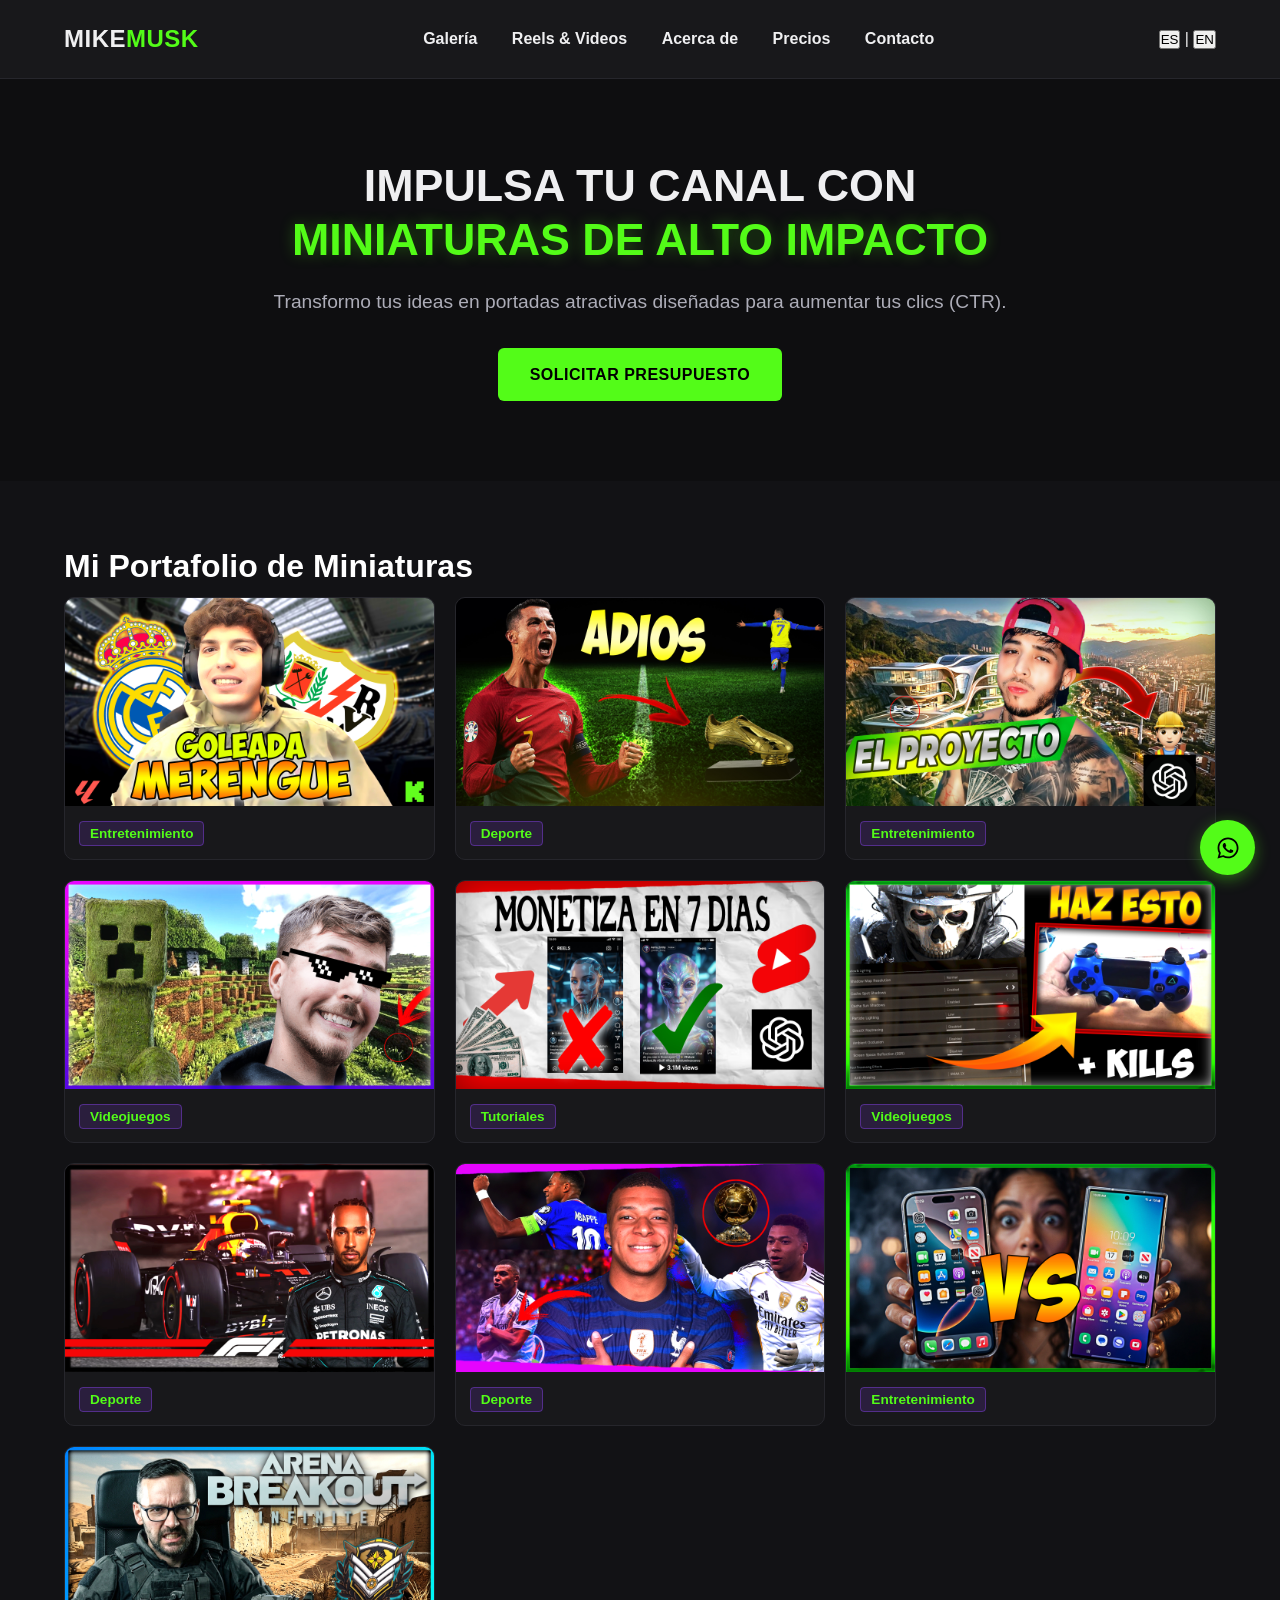
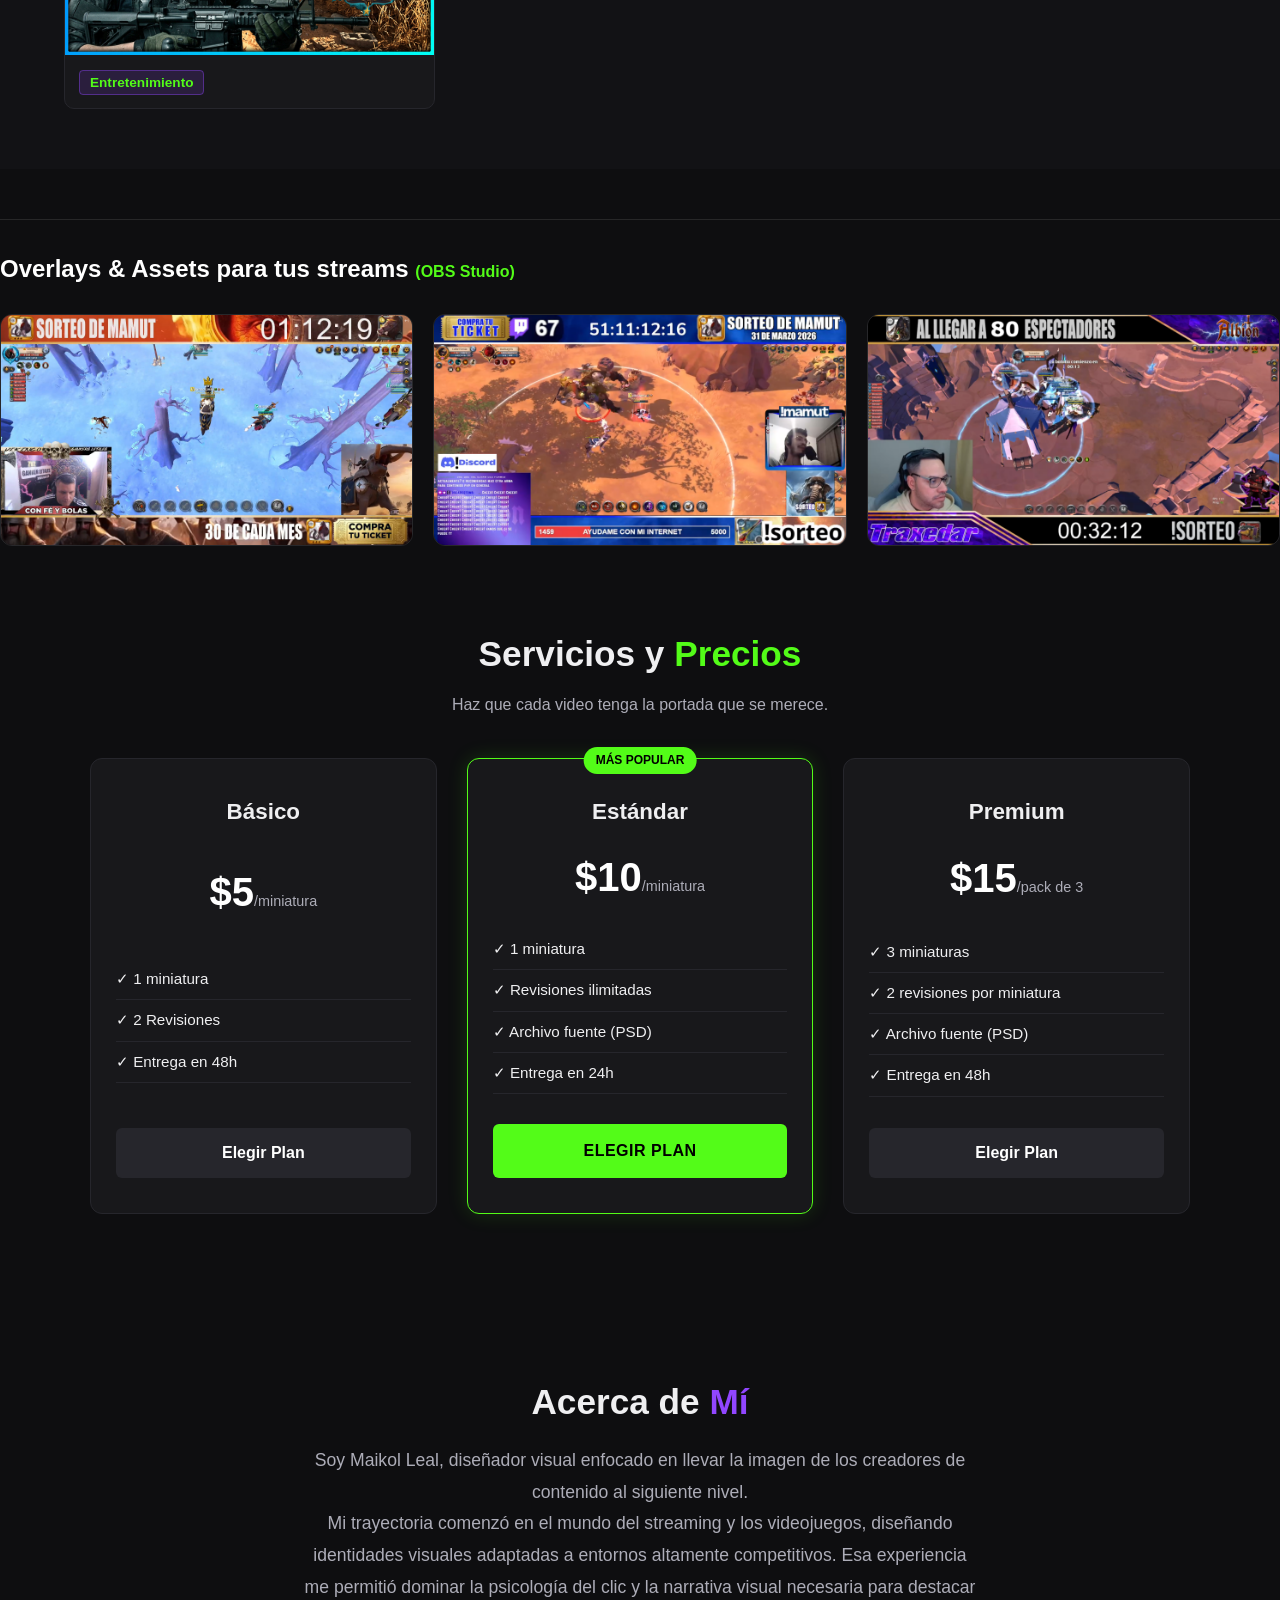
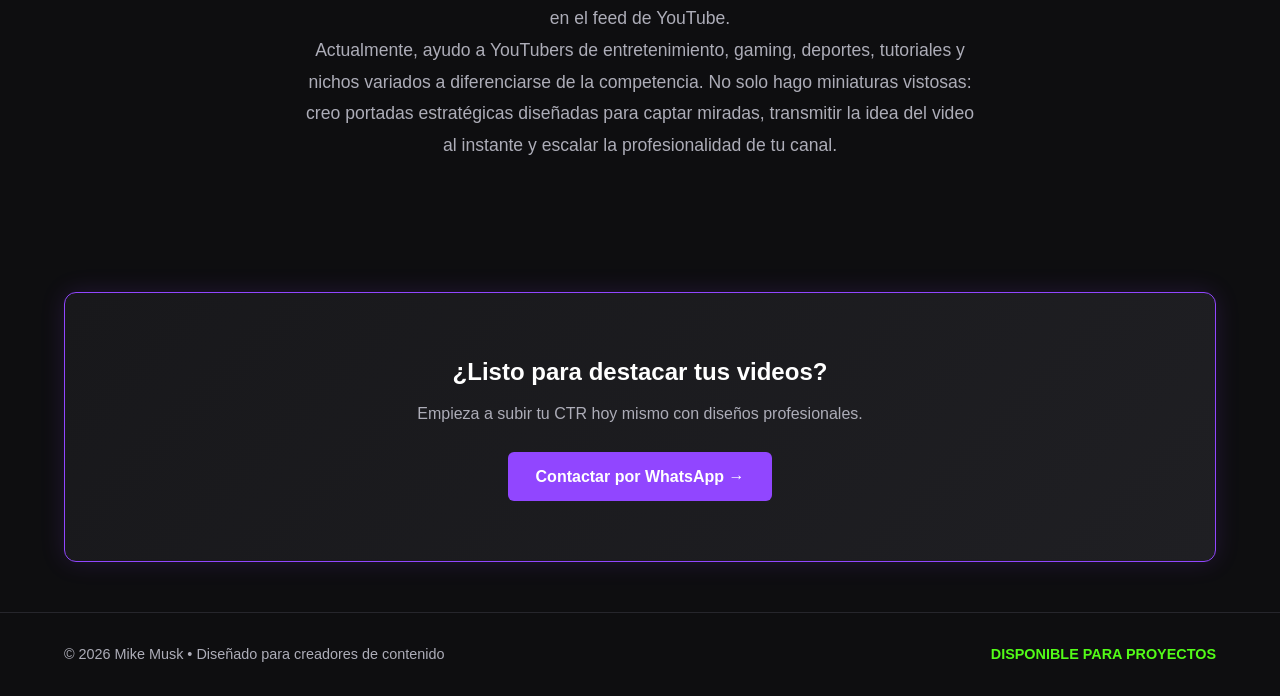
<file: index.html>
<!DOCTYPE html>
<html lang="es">
<head>
  <meta charset="UTF-8">
  <meta name="viewport" content="width=device-width, initial-scale=1.0">
  <title>Mike Musk Portafolio - Diseñador de Miniaturas</title>
  <link rel="stylesheet" href="style.css">
</head>
<body>

  <!-- Encabezado -->
  <header class="header">
    <div class="logo">
      <a href="#">MIKE<span>MUSK</span></a>
    </div>
    <nav class="nav">
  <a href="#galeria" data-i18n="nav-gallery">Galería</a>
  <a href="reels.html" data-i18n="nav-reels">Reels & Videos</a> <!-- Enlace directo a tu nueva página -->
  <a href="#sobre-mi" data-i18n="nav-about">Acerca de</a>
  <a href="#precios" data-i18n="nav-pricing">Precios</a>
  <a href="#contacto" data-i18n="nav-contact">Contacto</a>
</nav>
    <div class="lang-switch">
      <button id="btn-es" class="lang-btn active">ES</button> | 
      <button id="btn-en" class="lang-btn">EN</button>
    </div>
  </header>

  <main>
    <!-- Hero Section -->
    <section class="hero">
      <h1 data-i18n="hero-title">IMPULSA TU CANAL CON <span>MINIATURAS DE ALTO IMPACTO</span></h1>
      <p data-i18n="hero-desc">Transformo tus ideas en portadas atractivas diseñadas para aumentar tus clics (CTR).</p>
      <a href="https://wa.me/573202208789?text=Hola%20Mike,%20quiero%20solicitar%20un%20presupuesto" target="_blank" rel="noopener noreferrer" class="btn-primary" data-i18n="hero-btn">Solicitar presupuesto</a>
    </section>

    <!-- Galería / Portafolio -->
    <section id="galeria" class="portfolio">
      <h2 data-i18n="portfolio-title">Mi Portafolio de Miniaturas</h2>
     
      
      <!-- Contenedor Grid -->
      <div class="grid">
        <!-- Tarjeta 1 -->
        <div class="card">
          <img src="images/davo1.jpg" alt="Miniatura 1" loading="lazy">
          <div class="card-info">
            <span class="tag" data-i18n="tag-entertainment">Entretenimiento</span>

            
          </div>
        </div>

        

        <!-- Tarjeta 2 -->
        <div class="card">
          <img src="images/cr7.jpg" alt="Miniatura 2" loading="lazy">
          <div class="card-info">
            <span class="tag" data-i18n="tag-sports">Deporte</span>
          </div>
        </div>

        <!-- Tarjeta 3 -->
        <div class="card">
          <img src="images/westcol.jpg" alt="Miniatura 3" loading="lazy">
          <div class="card-info">
            <span class="tag" data-i18n="tag-entertainment">Entretenimiento</span>
          </div>
        </div>

        <!-- Tarjeta 4 -->
        <div class="card">
          <img src="images/mrbeast.jpg" alt="Miniatura 4" loading="lazy">
          <div class="card-info">
            <span class="tag" data-i18n="tag-gaming">Videojuegos</span>
          </div>
        </div>

        <!-- Tarjeta 5 -->
        <div class="card">
          <img src="images/monetiza.jpg" alt="Miniatura 5" loading="lazy">
          <div class="card-info">
            <span class="tag">Tutoriales</span>
          </div>
        </div>

        <!-- Tarjeta 6 -->
        <div class="card">
          <img src="images/cod1.jpg" alt="Miniatura 6" loading="lazy">
          <div class="card-info">
            <span class="tag" data-i18n="tag-entertainment">Videojuegos</span>
          </div>
        </div>

        <!-- Tarjeta 7 -->
        <div class="card">
          <img src="images/formula.jpg" alt="Miniatura 7" loading="lazy">
          <div class="card-info">
            <span class="tag" data-i18n="tag-entertainment">Deporte</span>
          </div>
        </div>

        <!-- Tarjeta 8 -->
        <div class="card">
          <img src="images/mbappe.jpg" alt="Miniatura 8" loading="lazy">
          <div class="card-info">
            <span class="tag" data-i18n="tag-entertainment">Deporte</span>
          </div>
        </div>

        <!-- Tarjeta 9 -->
        <div class="card">
          <img src="images/vs.jpg" alt="Miniatura 9" loading="lazy">
          <div class="card-info">
            <span class="tag" data-i18n="tag-entertainment">Entretenimiento</span>
          </div>
        </div>

        <!-- Tarjeta 10 -->
        <div class="card">
          <img src="images/xokas1.jpg" alt="Miniatura 10" loading="lazy">
          <div class="card-info">
            <span class="tag" data-i18n="tag-entertainment">Entretenimiento</span>
          </div>
        </div>
      </div>
    </section>

    <!-- Subsección: Overlays & Assets (1920x1080) -->
    <div class="overlays-container">
      <h3 class="subsection-title">Overlays & Assets para tus streams <span>(OBS Studio)</span></h3>
      
      <div class="grid-overlays">
        <!-- Overlay 1 -->
        <div class="card-overlay">
          <img src="images/overlay1.png" alt="Overlay Twitch / Gaming 1" loading="lazy">
          <div class="card-info">
            <span class="tag">Overlay Streaming</span>
          </div>
        </div>

        <!-- Overlay 2 -->
        <div class="card-overlay">
          <img src="images/overlay2.png" alt="Overlay Twitch / Gaming 2" loading="lazy">
          <div class="card-info">
            <span class="tag">Overlay Streaming</span>
          </div>
        </div>

        <!-- Overlay 3 -->
        <div class="card-overlay">
          <img src="images/overlay3.png" alt="Overlay Twitch / Gaming 3" loading="lazy">
          <div class="card-info">
            <span class="tag">Overlay Streaming</span>
          </div>
        </div>
      </div>
    </div>
    <!-- Sección Precios -->
    <section id="precios" class="pricing-section">
      <h2 data-i18n="pricing-title">Servicios y <span>Precios</span></h2>
      <p data-i18n="pricing-subtitle">Haz que cada video tenga la portada que se merece.</p>
      
      <div class="pricing-grid">
        <!-- Plan Básico -->
        <div class="price-card">
          <h3 data-i18n="plan-basic">Básico</h3>
          <div class="price">$5<span data-i18n="per-thumb">/miniatura</span></div>
          <ul>
            <li data-i18n="basic-f1">✓ 1 miniatura</li>
            <li data-i18n="basic-f2">✓ 2 Revisiones</li>
            <li data-i18n="basic-f3">✓ Entrega en 48h</li>
          </ul>
          <a href="https://wa.me/573202208789?text=Hola%20Mike,%20me%20interesa%20el%20Plan%20B%C3%A1sico%20de%20$5" 
             target="_blank" rel="noopener noreferrer" class="btn-price" data-i18n="select-plan">Elegir Plan</a>
        </div>

        <!-- Plan Estándar (Destacado) -->
        <div class="price-card popular">
          <div class="badge" data-i18n="popular-badge">Más popular</div>
          <h3 data-i18n="plan-standard">Estándar</h3>
          <div class="price">$10<span data-i18n="per-thumb">/miniatura</span></div>
          <ul>
            <li data-i18n="std-f1">✓ 1 miniatura</li>
            <li data-i18n="std-f2">✓ Revisiones ilimitadas</li>
            <li data-i18n="std-f3">✓ Archivo fuente (PSD)</li>
            <li data-i18n="std-f4">✓ Entrega en 24h</li>
          </ul>
          <a href="https://wa.me/573202208789?text=Hola%20Mike,%20me%20interesa%20el%20Plan%20Est%C3%A1ndar%20de%20$10" 
             target="_blank" rel="noopener noreferrer" class="btn-primary" data-i18n="select-plan">Elegir Plan</a>
        </div>

        <!-- Plan Premium -->
        <div class="price-card">
          <h3 data-i18n="plan-premium">Premium</h3>
          <div class="price">$15<span data-i18n="per-pack">/pack de 3</span></div>
          <ul>
            <li data-i18n="prem-f1">✓ 3 miniaturas</li>
            <li data-i18n="prem-f2">✓ 2 revisiones por miniatura</li>
            <li data-i18n="prem-f3">✓ Archivo fuente (PSD)</li>
            <li data-i18n="prem-f4">✓ Entrega en 48h</li>
          </ul>
          <a href="https://wa.me/573202208789?text=Hola%20Mike,%20me%20interesa%20el%20Plan%20Premium%20de%20$15" 
             target="_blank" rel="noopener noreferrer" class="btn-price" data-i18n="select-plan">Elegir Plan</a>
        </div>
      </div>
    </section>

    <!-- Sección Acerca de mí -->
    <section id="sobre-mi" class="about-section">
      <h2 data-i18n="about-title">Acerca de <span>Mí</span></h2>
      <p data-i18n="about-desc-1">Soy Maikol Leal, diseñador visual enfocado en llevar la imagen de los creadores de contenido al siguiente nivel.</p>
      <p data-i18n="about-desc-2">Mi trayectoria comenzó en el mundo del streaming y los videojuegos, diseñando identidades visuales adaptadas a entornos altamente competitivos. Esa experiencia me permitió dominar la psicología del clic y la narrativa visual necesaria para destacar en el feed de YouTube.</p>
      <p data-i18n="about-desc-3">Actualmente, ayudo a YouTubers de entretenimiento, gaming, deportes, tutoriales y nichos variados a diferenciarse de la competencia. No solo hago miniaturas vistosas: creo portadas estratégicas diseñadas para captar miradas, transmitir la idea del video al instante y escalar la profesionalidad de tu canal.</p>
    </section>

    <!-- Banner CTA / Contacto -->
    <section id="contacto" class="cta-banner">
      <h2 data-i18n="cta-title">¿Listo para destacar tus videos?</h2>
      <p data-i18n="cta-desc">Empieza a subir tu CTR hoy mismo con diseños profesionales.</p>
      <a href="https://wa.me/573202208789?text=Hola%20Mike,%20he%20visto%20tu%20portafolio%20y%20me%20encantar%C3%ADa%20trabajar%20contigo%20%F0%9F%91%8B" 
         target="_blank" 
         rel="noopener noreferrer" 
         class="btn-secondary" 
         data-i18n="cta-btn">
         Contactar por WhatsApp →
      </a>
    </section>
  </main>

  <!-- Footer -->
  <footer class="footer">
    <p data-i18n="footer-text">© 2026 Mike Musk • Diseñado para creadores de contenido</p>
    <a href="https://wa.me/573202208789?text=Hola%20Mike,%20estoy%20interesado%20en%20iniciar%20un%20proyecto" target="_blank" rel="noopener noreferrer" data-i18n="footer-cta">DISPONIBLE PARA PROYECTOS</a>
  </footer>

  <!-- Script para la traducción dinámica -->
  <script src="script.js"></script>

  <!-- Botón Flotante de WhatsApp -->
  <a href="https://wa.me/573202208789?text=Hola%20Mike,%20he%20visto%20tu%20portafolio%20y%20me%20encantar%C3%ADa%20trabajar%20contigo%20%F0%9F%91%8B" 
     target="_blank" 
     rel="noopener noreferrer" 
     class="whatsapp-float" 
     aria-label="Contactar por WhatsApp">
    <svg xmlns="http://www.w3.org/2000/svg" viewBox="0 0 448 512" fill="#000000" width="24" height="24">
      <path d="M380.9 97.1C339 55.1 283.2 32 223.9 32c-122.4 0-222 99.6-222 222 0 39.1 10.2 77.3 29.6 111L0 480l117.7-30.9c32.4 17.7 68.9 27 106.1 27h.1c122.3 0 224.1-99.6 224.1-222 0-59.3-25.2-115-67.1-157zm-157 341.6c-33.2 0-65.7-8.9-94-25.7l-6.7-4-69.8 18.3 18.6-68.1-4.4-7c-18.5-29.4-28.2-63.3-28.2-98.2 0-101.7 82.8-184.5 184.6-184.5 49.3 0 95.6 19.2 130.4 54.1 34.8 34.9 56.2 81.2 56.1 130.5 0 101.8-84.9 184.6-186.6 184.6zm101.2-138.2c-5.5-2.8-32.8-16.2-37.9-18-5.1-1.9-8.8-2.8-12.5 2.8-3.7 5.6-14.3 18-17.6 21.8-3.2 3.7-6.5 4.2-12 1.4-32.6-16.3-54-29.1-75.5-66-5.7-9.8 5.7-9.1 16.3-30.3 1.8-3.7.9-6.9-.5-9.7-1.4-2.8-12.5-30.1-17.1-41.2-4.5-10.8-9.1-9.3-12.5-9.5-3.2-.2-6.9-.2-10.6-.2-3.7 0-9.7 1.4-14.8 6.9-5.1 5.6-19.4 19-19.4 46.3 0 27.3 19.9 53.7 22.6 57.4 2.8 3.7 39.1 59.7 94.8 83.8 35.2 15.2 49 16.5 66.6 13.9 10.7-1.6 32.8-13.4 37.4-26.4 4.6-13 4.6-24.1 3.2-26.4-1.3-2.5-5-3.9-10.5-6.6z"/>
    </svg>
  </a>
</body>
</html>
</file>
<file: style.css>
/* Estilos globales */
* {
  box-sizing: border-box;
  margin: 0;
  padding: 0;
  font-family: 'Segoe UI', Inter, Roboto, sans-serif;
}

body {
  background-color: #0e0e10; /* Fondo estilo Twitch/Kick */
  color: #efeff1;
  line-height: 1.6;
}

a {
  color: inherit;
  text-decoration: none;
}

/* Header */
.header {
  display: flex;
  justify-content: space-between;
  align-items: center;
  padding: 20px 5%;
  background: #18181b;
  border-bottom: 1px solid #26262c;
}

.logo a {
  font-size: 1.5rem;
  font-weight: 800;
  letter-spacing: 0.5px;
}

.logo span {
  color: #53fc18; /* Verde Kick */
}

.nav a {
  margin: 0 15px;
  font-weight: 600;
  transition: color 0.3s;
}

.nav a:hover {
  color: #9146ff; /* Violeta Twitch */
}

.lang-switch a.active {
  color: #53fc18;
  font-weight: bold;
}

/* Hero Section */
.hero {
  text-align: center;
  padding: 80px 20px;
  max-width: 850px;
  margin: 0 auto;
}

.hero h1 {
  font-size: 2.8rem;
  font-weight: 900;
  margin-bottom: 20px;
  line-height: 1.2;
}

.hero h1 span {
  color: #53fc18; /* Verde Kick */
  text-shadow: 0 0 15px rgba(83, 252, 24, 0.3);
}

.hero p {
  color: #adadb8;
  font-size: 1.2rem;
  margin-bottom: 30px;
}

.btn-primary {
  display: inline-block;
  padding: 14px 32px;
  background-color: #53fc18; /* Verde Kick */
  color: #000000; /* Texto negro para alto contraste estilo Kick */
  border-radius: 6px;
  font-weight: 800;
  text-transform: uppercase;
  letter-spacing: 0.5px;
  transition: all 0.3s ease;
}

.btn-primary:hover {
  background-color: #44d610;
  box-shadow: 0 0 20px rgba(83, 252, 24, 0.4);
  transform: translateY(-2px);
}

/* Sección Portafolio (Grid) */
.portfolio {
  padding: 60px 5%;
  background-color: #121215;
}

.portfolio h2 {
  font-size: 2rem;
  margin-bottom: 5px;
  color: #ffffff;
}

.portfolio p {
  color: #adadb8;
  margin-bottom: 40px;
}

.grid {
  display: grid;
  grid-template-columns: repeat(auto-fit, minmax(300px, 1fr));
  gap: 25px;
}

.card {
  background: #18181b;
  border-radius: 10px;
  overflow: hidden;
  border: 1px solid #26262c;
  transition: transform 0.3s, border-color 0.3s, box-shadow 0.3s;
}

.card:hover {
  transform: translateY(-5px);
  border-color: #9146ff; /* Violeta Twitch */
  box-shadow: 0 5px 20px rgba(145, 70, 255, 0.25);
}

.card img {
  width: 100%;
  height: auto;
  display: block;
}

.card-info {
  padding: 18px;
}

.card-info h3 {
  font-size: 1.1rem;
  margin-bottom: 10px;
}

.tag {
  font-size: 0.85rem;
  font-weight: 700;
  color: #53fc18; /* Verde Kick */
  background: rgba(145, 70, 255, 0.15); /* Fondo Violeta suave */
  border: 1px solid rgba(145, 70, 255, 0.4);
  padding: 4px 10px;
  border-radius: 4px;
}

/* Banner CTA */
.cta-banner {
  text-align: center;
  padding: 60px 20px;
  background: linear-gradient(135deg, #18181b 0%, #1f1f23 100%);
  border: 1px solid #9146ff;
  margin: 50px 5%;
  border-radius: 12px;
  box-shadow: 0 0 25px rgba(145, 70, 255, 0.15);
}

.cta-banner h2 {
  margin-bottom: 10px;
  color: #ffffff;
}

.cta-banner p {
  color: #adadb8;
  margin-bottom: 25px;
}

.btn-secondary {
  display: inline-block;
  padding: 12px 28px;
  background-color: #9146ff; /* Violeta Twitch */
  color: #ffffff;
  border-radius: 6px;
  font-weight: bold;
  transition: all 0.3s ease;
}

.btn-secondary:hover {
  background-color: #772ce8;
  box-shadow: 0 0 15px rgba(145, 70, 255, 0.5);
}

/* Footer */
.footer {
  display: flex;
  justify-content: space-between;
  align-items: center;
  padding: 30px 5%;
  border-top: 1px solid #26262c;
  color: #adadb8;
  font-size: 0.9rem;
}

.footer a {
  color: #53fc18;
  font-weight: 700;
}

.footer a:hover {
  text-decoration: underline;
}

/* Adaptabilidad Móvil */
@media (max-width: 768px) {
  .header, .footer {
    flex-direction: column;
    gap: 15px;
    text-align: center;
  }
}
/* Desplazamiento suave al hacer clic en el menú */
html {
  scroll-behavior: smooth;
}

/* Sección de Precios */
.pricing-section {
  padding: 80px 5%;
  text-align: center;
  background-color: #0e0e10;
}

.pricing-section h2 {
  font-size: 2.2rem;
  margin-bottom: 10px;
}

.pricing-section h2 span {
  color: #53fc18;
}

.pricing-section p {
  color: #adadb8;
  margin-bottom: 40px;
}

.pricing-grid {
  display: grid;
  grid-template-columns: repeat(auto-fit, minmax(280px, 1fr));
  gap: 30px;
  max-width: 1100px;
  margin: 0 auto;
}

.price-card {
  background: #18181b;
  border: 1px solid #26262c;
  border-radius: 12px;
  padding: 35px 25px;
  position: relative;
  display: flex;
  flex-direction: column;
  justify-content: space-between;
  transition: transform 0.3s ease;
}

.price-card:hover {
  transform: translateY(-5px);
}

.price-card.popular {
  border-color: #53fc18;
  box-shadow: 0 0 20px rgba(83, 252, 24, 0.15);
}

.price-card .badge {
  position: absolute;
  top: -12px;
  left: 50%;
  transform: translateX(-50%);
  background: #53fc18;
  color: #000;
  font-weight: 800;
  font-size: 0.75rem;
  padding: 4px 12px;
  border-radius: 20px;
  text-transform: uppercase;
}

.price-card h3 {
  font-size: 1.4rem;
  margin-bottom: 15px;
}

.price-card .price {
  font-size: 2.5rem;
  font-weight: 900;
  color: #ffffff;
  margin-bottom: 20px;
}

.price-card .price span {
  font-size: 0.9rem;
  color: #adadb8;
  font-weight: normal;
}

.price-card ul {
  list-style: none;
  text-align: left;
  margin-bottom: 30px;
}

.price-card li {
  color: #efeff1;
  padding: 8px 0;
  border-bottom: 1px solid #26262c;
  font-size: 0.95rem;
}

.btn-price {
  display: block;
  padding: 12px;
  background: #26262c;
  color: #ffffff;
  border-radius: 6px;
  font-weight: 700;
  text-decoration: none;
  transition: background 0.3s;
}

.btn-price:hover {
  background: #9146ff;
}

/* Sección Acerca de Mí */
.about-section {
  padding: 80px 5%;
  text-align: center;
  max-width: 800px;
  margin: 0 auto;
}

.about-section h2 {
  font-size: 2.2rem;
  margin-bottom: 15px;
}

.about-section h2 span {
  color: #9146ff;
}

.about-section p {
  color: #adadb8;
  font-size: 1.1rem;
  line-height: 1.8;
}
/* Botón Flotante de WhatsApp */
.whatsapp-float {
  position: fixed;
  bottom: 25px;
  right: 25px;
  background-color: #53fc18; /* Verde Kick */
  width: 55px;
  height: 55px;
  border-radius: 50%;
  display: flex;
  align-items: center;
  justify-content: center;
  box-shadow: 0 4px 15px rgba(83, 252, 24, 0.4);
  z-index: 1000;
  transition: transform 0.3s ease, box-shadow 0.3s ease;
}

.whatsapp-float:hover {
  transform: scale(1.1);
  box-shadow: 0 6px 20px rgba(83, 252, 24, 0.6);
}

/* Botones de Filtro */
.filter-buttons {
  display: flex;
  justify-content: center;
  gap: 12px;
  margin-bottom: 30px;
}

.filter-btn {
  background: #18181b;
  color: #adadb8;
  border: 1px solid #26262c;
  padding: 8px 18px;
  border-radius: 20px;
  cursor: pointer;
  font-weight: 600;
  transition: all 0.3s ease;
}

.filter-btn:hover, .filter-btn.active {
  background: #9146ff; /* Violeta Twitch */
  color: #ffffff;
  border-color: #9146ff;
}

/* Adaptación del Grid para formatos mixtos */
.grid {
  display: grid;
  grid-template-columns: repeat(auto-fill, minmax(280px, 1fr));
  gap: 20px;
  align-items: start;
}

/* Tarjeta Vertical para Reels (Aspect Ratio 9:16) */
.card-reel .media-wrapper {
  position: relative;
  aspect-ratio: 9 / 16;
  width: 100%;
  overflow: hidden;
  border-radius: 8px;
}

.card-reel img, .card-reel video {
  width: 100%;
  height: 100%;
  object-fit: cover;
}

/* Indicador de Play y Visualizaciones */
.play-overlay {
  position: absolute;
  bottom: 12px;
  left: 12px;
  display: flex;
  align-items: center;
  gap: 6px;
  background: rgba(0, 0, 0, 0.7);
  padding: 4px 10px;
  border-radius: 12px;
  color: #ffffff;
  font-size: 0.85rem;
  font-weight: bold;
}

.play-icon {
  color: #53fc18; /* Verde Kick */
  font-size: 0.75rem;
}

/* Grid dinámico para videos de Reels (9:16) */
.reels-grid {
  display: grid;
  grid-template-columns: repeat(auto-fill, minmax(240px, 1fr));
  gap: 25px;
  margin-top: 30px;
}

.reel-card {
  background: #18181b;
  border-radius: 12px;
  overflow: hidden;
  border: 1px solid #27272a;
  transition: transform 0.3s ease, border-color 0.3s ease;
}

.reel-card:hover {
  transform: translateY(-5px);
  border-color: #53fc18; /* Verde Neón */
}

.video-container {
  position: relative;
  width: 100%;
  aspect-ratio: 9 / 16; /* Formato vertical estándar */
  background-color: #000;
}

.video-container video {
  width: 100%;
  height: 100%;
  object-fit: cover;
  display: block;
  cursor: pointer;
}

/* Badge decorativo con las visitas */
.video-overlay {
  position: absolute;
  bottom: 12px;
  left: 12px;
  pointer-events: none;
}

.play-badge {
  background: rgba(0, 0, 0, 0.75);
  backdrop-filter: blur(4px);
  color: #ffffff;
  font-size: 0.8rem;
  font-weight: bold;
  padding: 5px 10px;
  border-radius: 20px;
  border: 1px solid rgba(255, 255, 255, 0.2);
}

/* Sección Video Destacado Horizontal (16:9) */
.featured-video-section {
  max-width: 1100px;
  margin: 40px auto 60px auto;
  padding: 0 20px;
  text-align: center;
}

.video-headline {
  margin-bottom: 20px;
}

.badge-featured {
  background: rgba(83, 252, 24, 0.15);
  color: #53fc18;
  border: 1px solid #53fc18;
  padding: 4px 12px;
  font-size: 0.8rem;
  font-weight: bold;
  letter-spacing: 1px;
  border-radius: 4px;
  text-transform: uppercase;
}

.video-headline h2 {
  font-size: 2rem;
  margin-top: 10px;
  color: #ffffff;
}

.video-headline h2 span {
  color: #53fc18;
}

/* Contenedor del Video con relación de aspecto 16:9 y bordes neón */
.featured-video-wrapper {
  position: relative;
  width: 100%;
  aspect-ratio: 16 / 9; /* Garantiza el formato 1920x1080 */
  border-radius: 16px;
  overflow: hidden;
  background-color: #000;
  box-shadow: 0 10px 30px rgba(0, 0, 0, 0.5), 0 0 20px rgba(83, 252, 24, 0.2);
  border: 1px solid rgba(83, 252, 24, 0.4);
  transition: transform 0.3s ease, box-shadow 0.3s ease;
}

.featured-video-wrapper:hover {
  transform: translateY(-4px);
  box-shadow: 0 15px 40px rgba(0, 0, 0, 0.7), 0 0 30px rgba(83, 252, 24, 0.35);
}

.featured-video-wrapper video {
  width: 100%;
  height: 100%;
  object-fit: cover;
  display: block;
}

/* Subsección Overlays */
.overlays-container {
  margin-top: 50px;
  padding-top: 30px;
  border-top: 1px solid rgba(255, 255, 255, 0.1);
}

.subsection-title {
  font-size: 1.5rem;
  color: #ffffff;
  margin-bottom: 25px;
  text-align: left;
}

.subsection-title span {
  color: #53fc18;
  font-size: 1rem;
}

/* Grid horizontal para overlays de 1920x1080 */
.grid-overlays {
  display: grid;
  grid-template-columns: repeat(auto-fit, minmax(300px, 1fr));
  gap: 20px;
}

.card-overlay {
  background: #18181b;
  border-radius: 12px;
  overflow: hidden;
  border: 1px solid #27272a;
  transition: transform 0.3s ease, border-color 0.3s ease;
  aspect-ratio: 16 / 9; /* Garantiza el formato exacto 1920x1080 */
  position: relative;
}

.card-overlay:hover {
  transform: translateY(-5px);
  border-color: #53fc18;
}

.card-overlay img {
  width: 100%;
  height: 100%;
  object-fit: cover;
  display: block;
}

/* Botón Play Overlay para Reels */
.play-overlay {
  position: absolute;
  top: 0;
  left: 0;
  width: 100%;
  height: 100%;
  display: flex;
  align-items: center;
  justify-content: center;
  background: rgba(0, 0, 0, 0.3);
  transition: background 0.3s ease, opacity 0.3s ease;
  cursor: pointer;
  z-index: 2;
}

.play-btn-circle {
  width: 60px;
  height: 60px;
  background-color: #53fc18; /* Verde Neón */
  border-radius: 50%;
  display: flex;
  align-items: center;
  justify-content: center;
  box-shadow: 0 0 20px rgba(83, 252, 24, 0.6);
  transition: transform 0.2s ease, background-color 0.2s ease;
  padding-left: 4px; /* Centra visualmente el icono de triángulo */
}

.play-overlay:hover .play-btn-circle {
  transform: scale(1.15);
  background-color: #ffffff;
}

/* Ocultar el botón de play cuando el video se está reproduciendo */
.video-container.playing .play-overlay {
  opacity: 0;
  pointer-events: none;
}

/* Layout para la Galería de Reels */
.reels-section {
  max-width: 1200px;
  margin: 0 auto;
  padding: 40px 20px;
}

/* Grid adaptativo: acomoda 3-4 columnas según la pantalla */
.reels-grid {
  display: grid;
  grid-template-columns: repeat(auto-fill, minmax(260px, 1fr));
  gap: 24px;
  width: 100%;
}

/* Tarjeta individual de Reel */
.reel-card {
  background: #18181b;
  border-radius: 16px;
  overflow: hidden;
  border: 1px solid #27272a;
  display: flex;
  flex-direction: column;
}

/* Proporción vertical 9:16 fija */
.video-container {
  position: relative;
  width: 100%;
  aspect-ratio: 9 / 16;
  background-color: #000;
  cursor: pointer;
  overflow: hidden;
}

.video-container video {
  width: 100%;
  height: 100%;
  object-fit: cover;
  display: block;
}

/* Botón Overlay de Play */
.play-overlay {
  position: absolute;
  top: 0;
  left: 0;
  width: 100%;
  height: 100%;
  display: flex;
  align-items: center;
  justify-content: center;
  background: rgba(0, 0, 0, 0.35);
  transition: opacity 0.3s ease, background 0.3s ease;
  z-index: 2;
}

.play-btn-circle {
  width: 58px;
  height: 58px;
  background-color: #53fc18;
  border-radius: 50%;
  display: flex;
  align-items: center;
  justify-content: center;
  box-shadow: 0 0 20px rgba(83, 252, 24, 0.5);
  transition: transform 0.2s ease, background-color 0.2s ease;
  padding-left: 4px;
}

.play-overlay:hover .play-btn-circle {
  transform: scale(1.1);
  background-color: #ffffff;
}

/* Ocultar botón al reproducir */
.video-container.playing .play-overlay {
  opacity: 0;
  pointer-events: none;
}

/* Badge de visitas/vistas */
.video-overlay {
  position: absolute;
  bottom: 12px;
  left: 12px;
  z-index: 3;
  pointer-events: none;
}

.play-badge {
  background: rgba(0, 0, 0, 0.7);
  color: #fff;
  padding: 4px 10px;
  border-radius: 20px;
  font-size: 0.8rem;
  font-weight: 600;
  backdrop-filter: blur(4px);
}

.card-info {
  padding: 14px;
}

/* Tarjeta CTA / Promocional lateral o final */
.card-cta {
  background: linear-gradient(135deg, #18181b 0%, #27272a 100%);
  border: 1px solid #53fc18;
  border-radius: 16px;
  padding: 24px 20px;
  display: flex;
  flex-direction: column;
  justify-content: center;
  align-items: center;
  text-align: center;
  aspect-ratio: 9 / 16;
}

.card-cta h3 {
  color: #fff;
  font-size: 1.3rem;
  margin-bottom: 12px;
  line-height: 1.3;
}

.card-cta p {
  color: #a1a1aa;
  font-size: 0.85rem;
  margin-bottom: 20px;
}

.btn-cta-purple {
  background: #a855f7;
  color: #fff;
  padding: 10px 18px;
  border-radius: 8px;
  text-decoration: none;
  font-weight: 600;
  font-size: 0.9rem;
  transition: background 0.2s ease;
}

.btn-cta-purple:hover {
  background: #9333ea;
}
</file>
